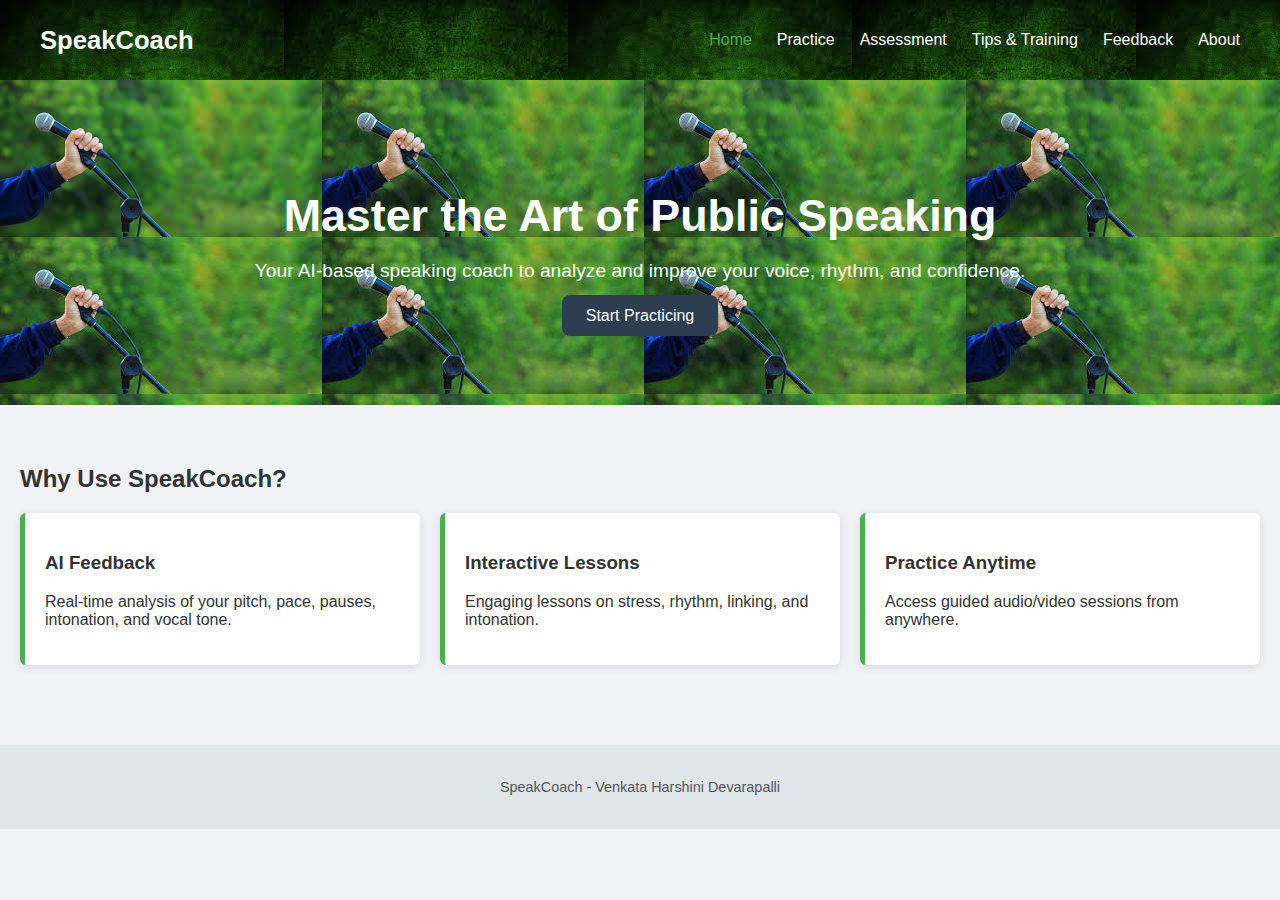
<file: index.html>
<!DOCTYPE html>
<html lang="en">
<head>
  <meta charset="UTF-8" />
  <meta name="viewport" content="width=device-width, initial-scale=1.0"/>
  <title>Public Speaking Coach</title>
  <link rel="stylesheet" href="style.css" />
</head>
<body>
  <header>
    <nav>
      <div class="logo">SpeakCoach</div>
      <ul class="nav-links">
        <li><a href="index.html" class="active">Home</a></li>
        <li><a href="practice.html">Practice</a></li>
        <li><a href="assess.html">Assessment</a></li>
        <li><a href="tips.html">Tips & Training</a></li>
        <li><a href="feedback.html">Feedback</a></li>
        <li><a href="about.html">About</a></li>
      </ul>
    </nav>
    <div class="hero">
      <h1>Master the Art of Public Speaking</h1>
      <p>Your AI-based speaking coach to analyze and improve your voice, rhythm, and confidence.</p>
      <a href="practice.html" class="btn-primary">Start Practicing</a>
    </div>
  </header>

  <main class="home-content">
    <section>
      <h2>Why Use SpeakCoach?</h2>
      <div class="feature-grid">
        <div class="feature-card">
          <h3>AI Feedback</h3>
          <p>Real-time analysis of your pitch, pace, pauses, intonation, and vocal tone.</p>
        </div>
        <div class="feature-card">
          <h3>Interactive Lessons</h3>
          <p>Engaging lessons on stress, rhythm, linking, and intonation.</p>
        </div>
        <div class="feature-card">
          <h3>Practice Anytime</h3>
          <p>Access guided audio/video sessions from anywhere.</p>
        </div>
      </div>
    </section>
  </main>

  <footer>
    <p> SpeakCoach - Venkata Harshini Devarapalli</p>
  </footer>
</body>
</html>
</file>
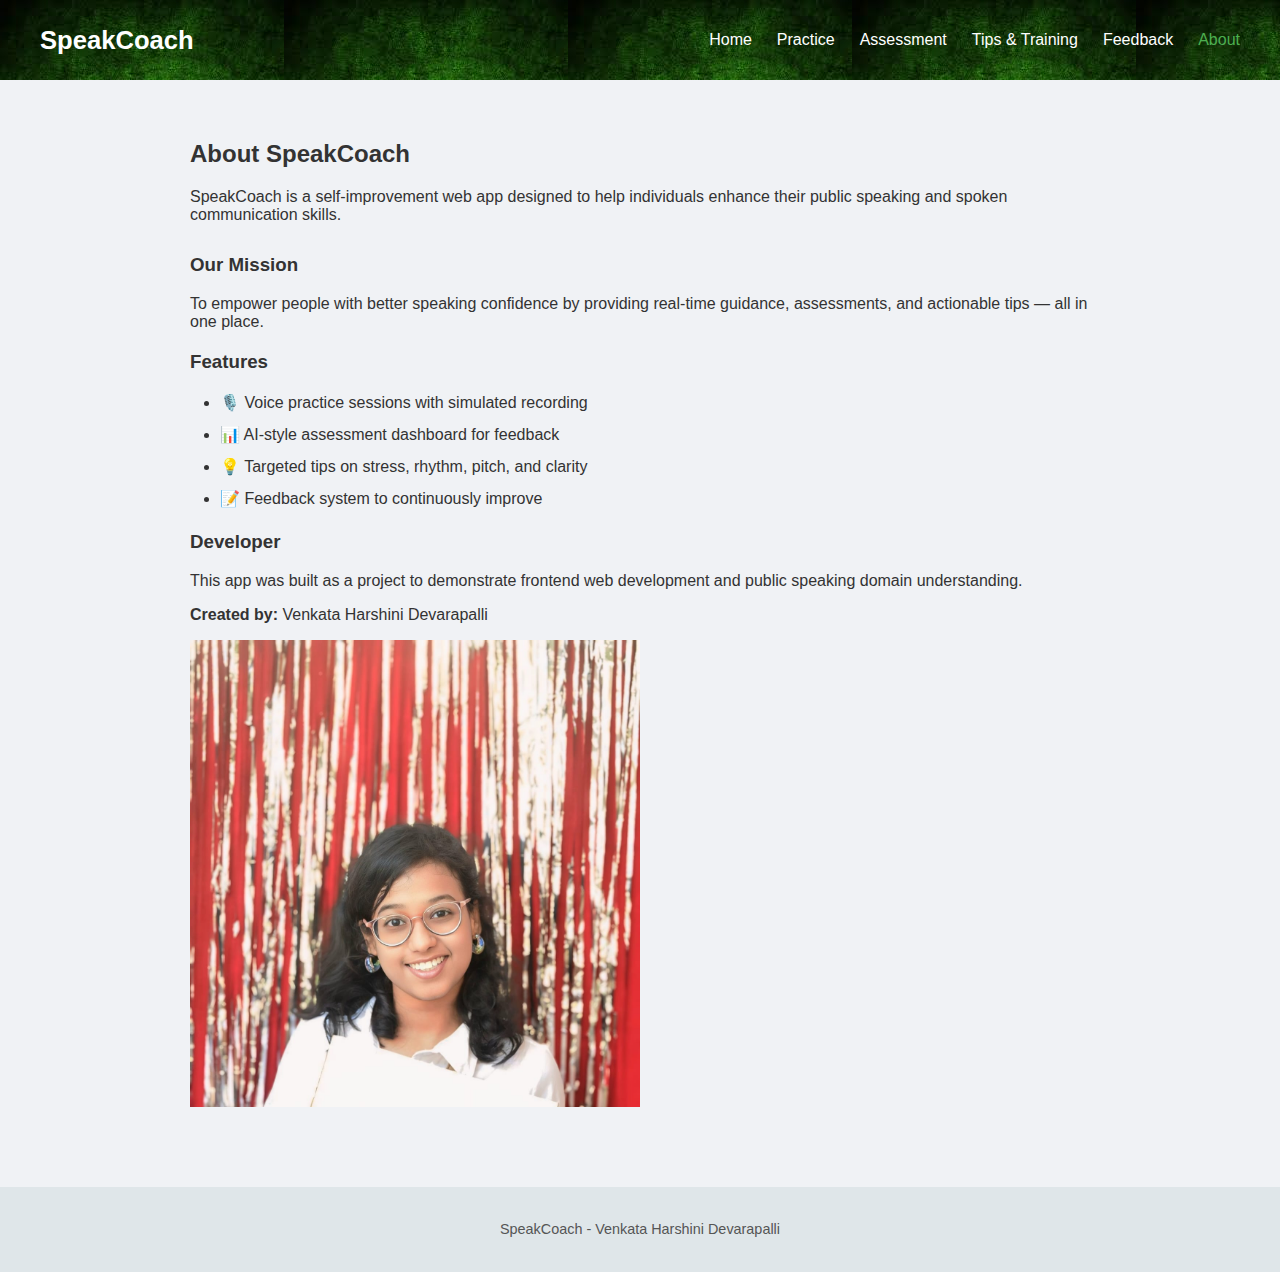
<file: about.html>
<!DOCTYPE html>
<html lang="en">
<head>
  <meta charset="UTF-8" />
  <meta name="viewport" content="width=device-width, initial-scale=1.0"/>
  <title>About | SpeakCoach</title>
  <link rel="stylesheet" href="style.css" />
</head>
<body>
  <header>
    <nav>
      <div class="logo">SpeakCoach</div>
      <ul class="nav-links">
        <li><a href="index.html">Home</a></li>
        <li><a href="practice.html">Practice</a></li>
        <li><a href="assess.html">Assessment</a></li>
        <li><a href="tips.html">Tips & Training</a></li>
        <li><a href="feedback.html">Feedback</a></li>
        <li><a href="about.html" class="active">About</a></li>
      </ul>
    </nav>
  </header>

  <main class="page-content">
    <h2>About SpeakCoach</h2>
    <p>SpeakCoach is a self-improvement web app designed to help individuals enhance their public speaking and spoken communication skills.</p>

    <section class="about-section">
      <h3>Our Mission</h3>
      <p>To empower people with better speaking confidence by providing real-time guidance, assessments, and actionable tips — all in one place.</p>

      <h3>Features</h3>
      <ul>
        <li>🎙️ Voice practice sessions with simulated recording</li>
        <li>📊 AI-style assessment dashboard for feedback</li>
        <li>💡 Targeted tips on stress, rhythm, pitch, and clarity</li>
        <li>📝 Feedback system to continuously improve</li>
      </ul>

      <h3>Developer</h3>
      <p>This app was built as a project to demonstrate frontend web development and public speaking domain understanding.</p>
      <p><strong>Created by:</strong> Venkata Harshini Devarapalli</p>
<div class="container">
  <img src="harshini.jpg" class="image">
  <div class="overlay">
    <div class="text">Developer - Venkata Harshini Devarapalli</div>
  </div>
</div>
    </section>
  </main>

  <footer>
            <p> SpeakCoach - Venkata Harshini Devarapalli</p>
  </footer>
</body>
</html>
</file>
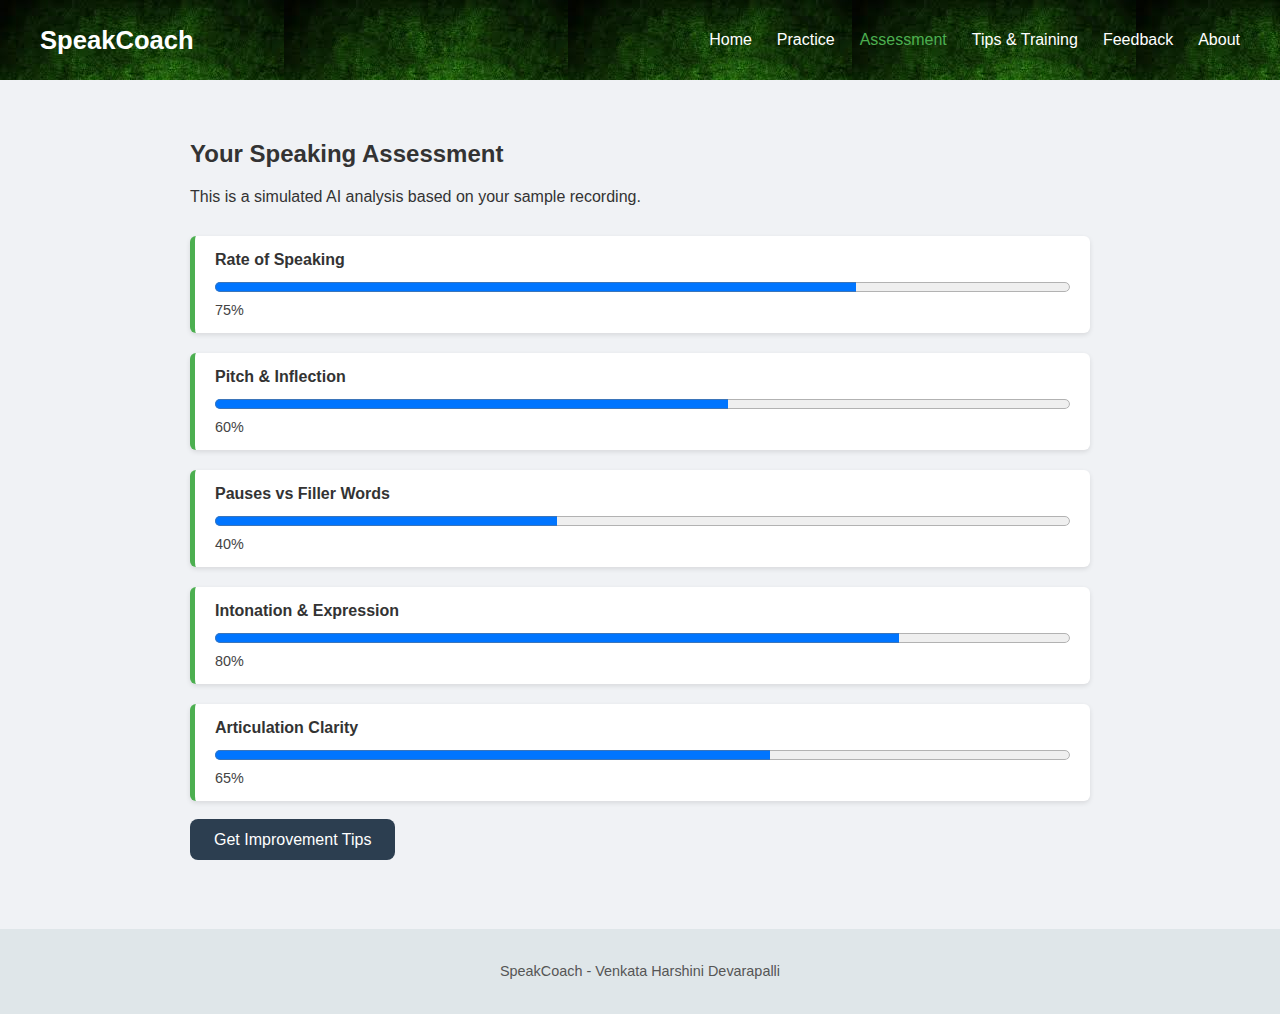
<file: assess.html>
<!DOCTYPE html>
<html lang="en">
<head>
  <meta charset="UTF-8" />
  <meta name="viewport" content="width=device-width, initial-scale=1.0"/>
  <title>Assessment | SpeakCoach</title>
  <link rel="stylesheet" href="style.css" />
</head>
<body>
  <header>
    <nav>
      <div class="logo">SpeakCoach</div>
      <ul class="nav-links">
        <li><a href="index.html">Home</a></li>
        <li><a href="practice.html">Practice</a></li>
        <li><a href="assess.html" class="active">Assessment</a></li>
        <li><a href="tips.html">Tips & Training</a></li>
        <li><a href="feedback.html">Feedback</a></li>
        <li><a href="about.html">About</a></li>
      </ul>
    </nav>
  </header>

  <main class="page-content">
    <h2>Your Speaking Assessment</h2>
    <p>This is a simulated AI analysis based on your sample recording.</p>

    <section class="assessment-results">
      <div class="metric">
        <label>Rate of Speaking</label>
        <progress value="75" max="100"></progress>
        <span>75%</span>
      </div>
      <div class="metric">
        <label>Pitch & Inflection</label>
        <progress value="60" max="100"></progress>
        <span>60%</span>
      </div>
      <div class="metric">
        <label>Pauses vs Filler Words</label>
        <progress value="40" max="100"></progress>
        <span>40%</span>
      </div>
      <div class="metric">
        <label>Intonation & Expression</label>
        <progress value="80" max="100"></progress>
        <span>80%</span>
      </div>
      <div class="metric">
        <label>Articulation Clarity</label>
        <progress value="65" max="100"></progress>
        <span>65%</span>
      </div>
    </section>

    <div style="margin-top: 30px;">
      <a href="tips.html" class="btn-primary">Get Improvement Tips</a>
    </div>
  </main>

  <footer>
        <p> SpeakCoach - Venkata Harshini Devarapalli</p>
  </footer>
</body>
</html>
</file>
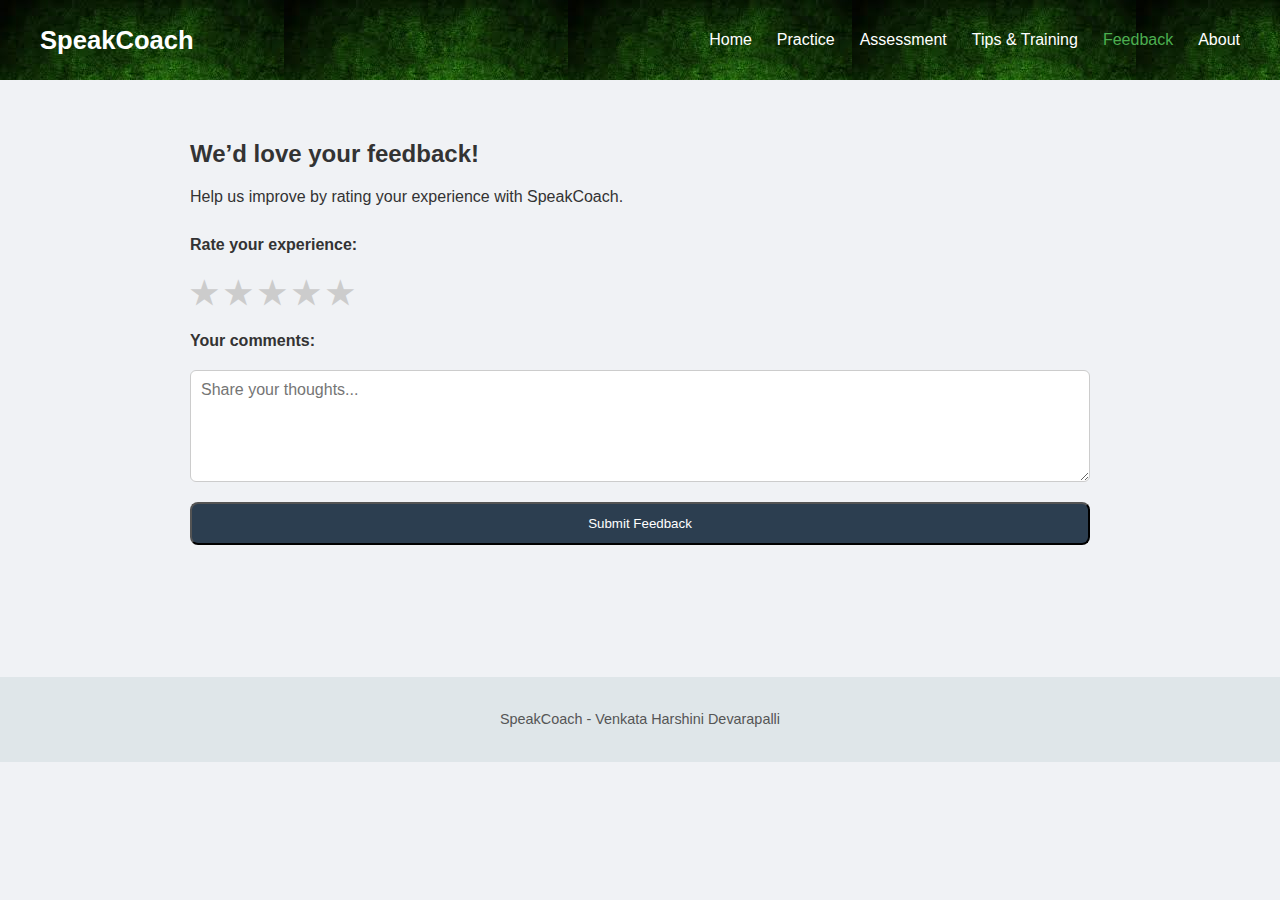
<file: feedback.html>
<!DOCTYPE html>
<html lang="en">
<head>
  <meta charset="UTF-8" />
  <meta name="viewport" content="width=device-width, initial-scale=1.0"/>
  <title>Feedback | SpeakCoach</title>
  <link rel="stylesheet" href="style.css" />
</head>
<body>
  <header>
    <nav>
      <div class="logo">SpeakCoach</div>
      <ul class="nav-links">
        <li><a href="index.html">Home</a></li>
        <li><a href="practice.html">Practice</a></li>
        <li><a href="assess.html">Assessment</a></li>
        <li><a href="tips.html">Tips & Training</a></li>
        <li><a href="feedback.html" class="active">Feedback</a></li>
        <li><a href="about.html">About</a></li>
      </ul>
    </nav>
  </header>

  <main class="page-content">
    <h2>We’d love your feedback!</h2>
    <p>Help us improve by rating your experience with SpeakCoach.</p>

    <form id="feedback-form" class="feedback-form">
      <label for="rating">Rate your experience:</label>
      <div class="stars">
        <input type="radio" name="star" id="star5" value="5"><label for="star5">★</label>
        <input type="radio" name="star" id="star4" value="4"><label for="star4">★</label>
        <input type="radio" name="star" id="star3" value="3"><label for="star3">★</label>
        <input type="radio" name="star" id="star2" value="2"><label for="star2">★</label>
        <input type="radio" name="star" id="star1" value="1"><label for="star1">★</label>
      </div>

      <label for="comments">Your comments:</label>
      <textarea id="comments" rows="5" placeholder="Share your thoughts..."></textarea>

      <button type="submit" class="btn-primary">Submit Feedback</button>
      <p id="feedback-response" class="feedback-response"></p>
    </form>
  </main>

  <footer>
            <p> SpeakCoach - Venkata Harshini Devarapalli</p>
  </footer>

  <script>
    document.getElementById("feedback-form").addEventListener("submit", function(e) {
      e.preventDefault();
      document.getElementById("feedback-response").innerText = "✅ Thank you! Your feedback has been received.";
    });
  </script>
</body>
</html>
</file>
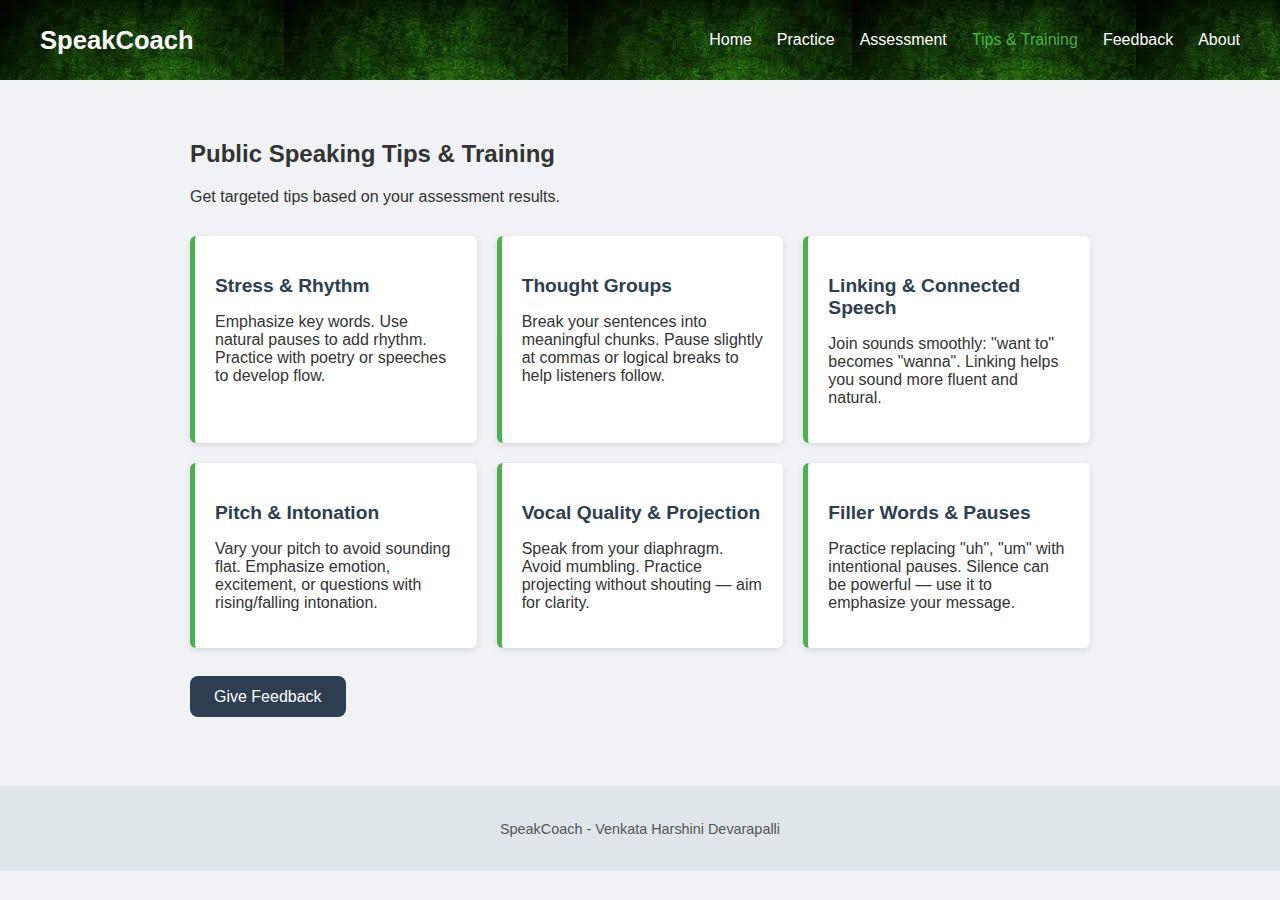
<file: tips.html>
<!DOCTYPE html>
<html lang="en">
<head>
  <meta charset="UTF-8" />
  <meta name="viewport" content="width=device-width, initial-scale=1.0"/>
  <title>Speaking Tips & Training | SpeakCoach</title>
  <link rel="stylesheet" href="style.css" />
</head>
<body>
  <header>
    <nav>
      <div class="logo">SpeakCoach</div>
      <ul class="nav-links">
        <li><a href="index.html">Home</a></li>
        <li><a href="practice.html">Practice</a></li>
        <li><a href="assess.html">Assessment</a></li>
        <li><a href="tips.html" class="active">Tips & Training</a></li>
        <li><a href="feedback.html">Feedback</a></li>
        <li><a href="about.html">About</a></li>
      </ul>
    </nav>
  </header>

  <main class="page-content">
    <h2>Public Speaking Tips & Training</h2>
    <p>Get targeted tips based on your assessment results.</p>

    <section class="tips-grid">
      <div class="tip-card">
        <h3>Stress & Rhythm</h3>
        <p>Emphasize key words. Use natural pauses to add rhythm. Practice with poetry or speeches to develop flow.</p>
      </div>
      <div class="tip-card">
        <h3>Thought Groups</h3>
        <p>Break your sentences into meaningful chunks. Pause slightly at commas or logical breaks to help listeners follow.</p>
      </div>
      <div class="tip-card">
        <h3>Linking & Connected Speech</h3>
        <p>Join sounds smoothly: "want to" becomes "wanna". Linking helps you sound more fluent and natural.</p>
      </div>
      <div class="tip-card">
        <h3>Pitch & Intonation</h3>
        <p>Vary your pitch to avoid sounding flat. Emphasize emotion, excitement, or questions with rising/falling intonation.</p>
      </div>
      <div class="tip-card">
        <h3>Vocal Quality & Projection</h3>
        <p>Speak from your diaphragm. Avoid mumbling. Practice projecting without shouting — aim for clarity.</p>
      </div>
      <div class="tip-card">
        <h3>Filler Words & Pauses</h3>
        <p>Practice replacing "uh", "um" with intentional pauses. Silence can be powerful — use it to emphasize your message.</p>
      </div>
    </section>

    <div style="margin-top: 40px;">
      <a href="feedback.html" class="btn-primary">Give Feedback</a>
    </div>
  </main>

  <footer>
            <p> SpeakCoach - Venkata Harshini Devarapalli</p>
  </footer>
</body>
</html>
</file>
<file: style.css>
/* Reset & base */
body {
  margin: 0;
  font-family: 'Poppins', sans-serif;
  background-color: #f0f2f5;
  color: #333;
}

/* Navigation bar */
nav {
  display: flex;
  justify-content: space-between;
  align-items: center;
  background: url(images.jpg);
  padding: 15px 40px;
  flex-wrap: wrap;
}
.container {
  position: relative;
  width: 50%;
}

.image {
  display: block;
  width: 100%;
  height: auto;
}

.overlay {
  position: absolute;
  top: 0;
  bottom: 0;
  left: 0;
  right: 0;
  height: 100%;
  width: 100%;
  opacity: 0;
  transition: .5s ease;
  background-color: white;
}

.container:hover .overlay {
  opacity: 0.8;
}

.text {
  color: black;
  font-size: 20px;
  position: absolute;
  top: 50%;
  left: 50%;
  transform: translate(-50%, -50%);
  -ms-transform: translate(-50%, -50%);
}
.logo {
  font-size: 1.6rem;
  color: #fff;
  font-weight: bold;
}

.nav-links {
  list-style: none;
  display: flex;
  gap: 25px;
}

.nav-links a {
  color: white;
  text-decoration: none;
  font-weight: 500;
  transition: color 0.3s;
}

.nav-links a:hover, .nav-links a.active {
  color: #4CAF50;
}

/* Hero section */
.hero {
  text-align: center;
  padding: 80px 20px;
  background-color:black;
  background: url(1.jpg);
  color: white;
}

.hero h1 {
  font-size: 2.8rem;
  margin-bottom: 15px;
}

.hero p {
  font-size: 1.2rem;
  margin-bottom: 25px;
}

.btn-primary {
  padding: 12px 24px;
  background: #2c3e50;
  color: white;
  text-decoration: none;
  border-radius: 8px;
  transition: background 0.3s ease;
}

.btn-primary:hover {
  background: #1a242f;
}

/* Feature section */
.home-content {
  padding: 40px 20px;
}

.feature-grid {
  display: flex;
  flex-wrap: wrap;
  gap: 20px;
  justify-content: space-around;
  margin-top: 20px;
}

.feature-card {
  background-color: white;
  border-left: 5px solid #4CAF50;
  padding: 20px;
  flex: 1;
  min-width: 250px;
  box-shadow: 0 2px 8px rgba(0,0,0,0.1);
  border-radius: 6px;
}

/* Footer */
footer {
  text-align: center;
  padding: 20px;
  background-color: #dfe6e9;
  margin-top: 40px;
  color: #555;
  font-size: 0.9rem;
}
.page-content {
  max-width: 900px;
  margin: auto;
  padding: 40px 20px;
}

.practice-section {
  margin-top: 30px;
  display: flex;
  flex-direction: column;
  gap: 30px;
}

.exercise {
  background-color: #fff;
  padding: 20px;
  border-left: 5px solid #4CAF50;
  box-shadow: 0 2px 8px rgba(0,0,0,0.1);
  border-radius: 6px;
}

.exercise h3 {
  margin-bottom: 10px;
}

.exercise button {
  margin-top: 10px;
  background-color: #2c3e50;
  color: white;
  padding: 10px 20px;
  border: none;
  border-radius: 6px;
  cursor: pointer;
  transition: background 0.3s ease;
}

.exercise button:hover {
  background-color: #1a242f;
}

#recording-msg {
  margin-top: 15px;
  color: #4CAF50;
  font-weight: bold;
}
.assessment-results {
  margin-top: 30px;
  display: flex;
  flex-direction: column;
  gap: 20px;
}

.metric {
  background-color: #fff;
  padding: 15px 20px;
  border-left: 5px solid #4CAF50;
  box-shadow: 0 2px 5px rgba(0,0,0,0.1);
  border-radius: 6px;
  display: flex;
  flex-direction: column;
}

.metric label {
  font-weight: 600;
  margin-bottom: 8px;
}

.metric progress {
  width: 100%;
  height: 20px;
  margin-bottom: 5px;
}

.metric span {
  font-size: 0.9rem;
  color: #444;
}
.tips-grid {
  display: grid;
  grid-template-columns: repeat(auto-fit, minmax(250px, 1fr));
  gap: 20px;
  margin-top: 30px;
}

.tip-card {
  background-color: white;
  border-left: 5px solid #4CAF50;
  padding: 20px;
  box-shadow: 0 2px 6px rgba(0,0,0,0.1);
  border-radius: 6px;
}

.tip-card h3 {
  margin-bottom: 10px;
  font-size: 1.2rem;
  color: #2c3e50;
}
.feedback-form {
  margin-top: 30px;
  display: flex;
  flex-direction: column;
  gap: 20px;
}

.feedback-form label {
  font-weight: bold;
}

.feedback-form textarea {
  padding: 10px;
  border-radius: 6px;
  border: 1px solid #ccc;
  resize: vertical;
  font-family: inherit;
  font-size: 1rem;
}

.stars {
  display: flex;
  flex-direction: row-reverse;
  justify-content: start;
  gap: 5px;
}

.stars input {
  display: none;
}

.stars label {
  font-size: 2rem;
  color: #ccc;
  cursor: pointer;
  transition: color 0.2s;
}

.stars input:checked ~ label,
.stars label:hover,
.stars label:hover ~ label {
  color: #FFD700;
}

.feedback-response {
  color: green;
  font-weight: 600;
}
.about-section {
  margin-top: 30px;
}

.about-section h3 {
  margin-top: 20px;
  color: #333;
}

.about-section ul {
  margin-left: 20px;
  padding-left: 10px;
}

.about-section li {
  margin-bottom: 8px;
  line-height: 1.5;
}
</file>
